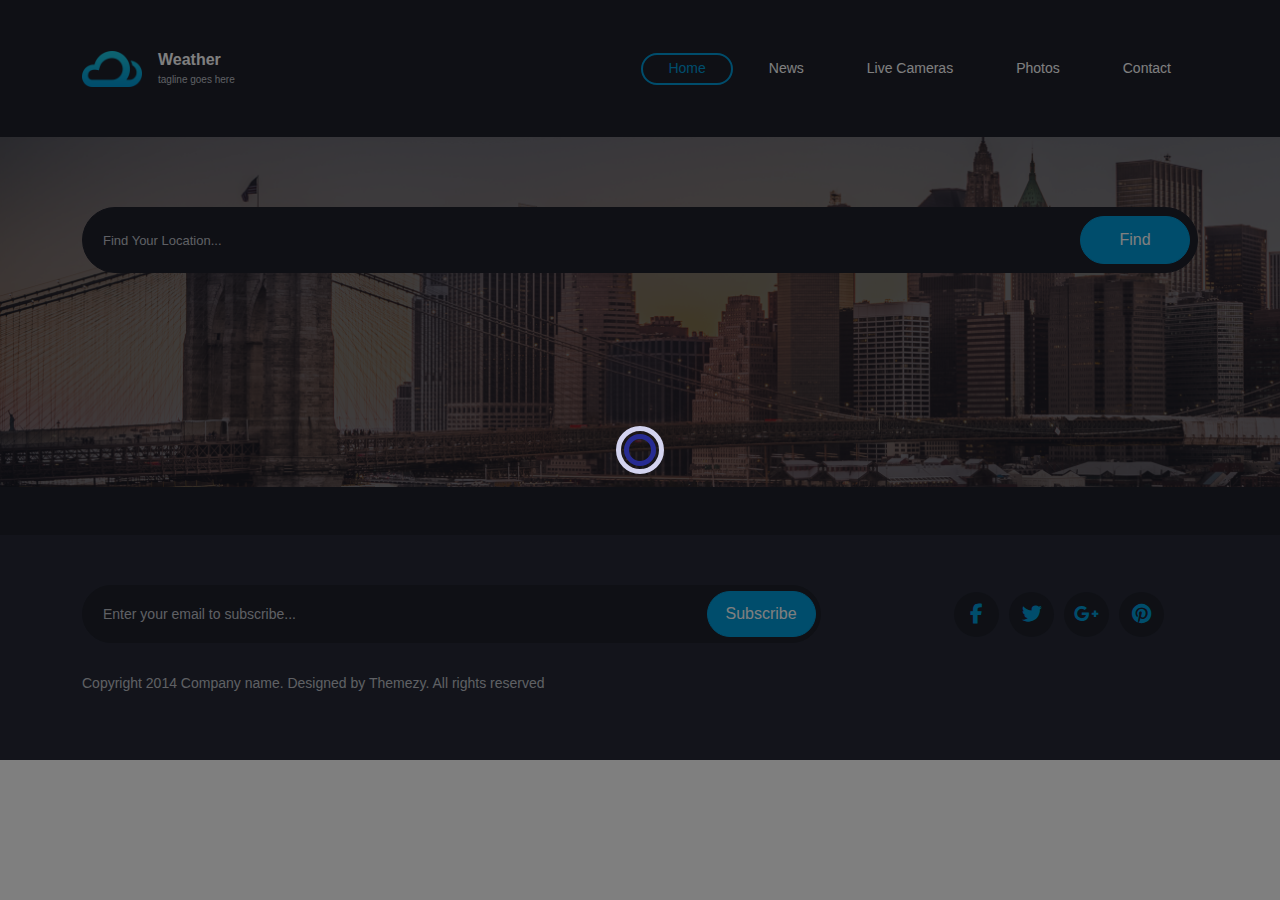
<file: index.html>
<!DOCTYPE html>
<html lang="en">
<head>
    <meta charset="UTF-8" />
    <meta name="viewport" content="width=device-width, initial-scale=1.0" />
    <title>Weather APP</title>
    <!--? ============ FavIcon ============ -->
    <link rel="icon" href="images/favicon.ico" />

    <!--? ============ Start FONTAWESOME LIBRAIRY ============ -->
    <link rel="stylesheet" href="css/all.min.css" />
    <!--? ============ End FONTAWESOME LIBRAIRY ============ -->
      
    <!--? ============ Start BOOTSTRAP CSS ============ -->
    <link rel="stylesheet" href="css/bootstrap.min.css" />
    <!--? ============ End BOOTSTRAP CSS ============ -->
   
    <!--? ============ Start Media Query ============ -->
    <link rel="stylesheet" href="css/mediaQuery.css" />
    <!--? ============ End Media Query ============ -->

    <!--? ============ Start MAIN CSS ============ -->
    <link rel="stylesheet" href="css/main.css" />
    <!--? ============ End MAIN CSS ============ -->
</head>

<body>

   
   <!--!  ============  Start  Navbar   ============ -->
   <nav class="navbar navbar-expand-lg my-nav">
      <div class="container">
        <a class="navbar-brand" href="#">
         <div class="logo d-flex justify-content-center align-items-center">
            <div class="nav-img">
               <img src="images/logo@2x.png" alt="cloud" class="w-100 d-block">
            </div>
            <div class="logo-title ms-3">
               <h1>Weather</h1>
               <span class="d-block">tagline goes here</span>
            </div>
         </div>
        </a>
        <button class="navbar-toggler" type="button" data-bs-toggle="collapse" data-bs-target="#navbarSupportedContent" aria-controls="navbarSupportedContent" aria-expanded="false" aria-label="Toggle navigation">
          <span ><i class="fa-solid fa-bars"></i></span>
        </button>
        <div class="collapse navbar-collapse" id="navbarSupportedContent">
          <ul class="navbar-nav ms-auto  mb-lg-0">
            <li class="nav-item">
              <a class="nav-link active" aria-current="page" href="index.html">Home</a>
            </li>
            <li class="nav-item">
              <a class="nav-link" href="#">News</a>
            </li>
            <li class="nav-item">
               <a class="nav-link" href="#">Live Cameras</a>
             </li>
             <li class="nav-item">
               <a class="nav-link" href="#">Photos</a>
             </li>
             <li class="nav-item">
               <a class="nav-link" href="contact.html">Contact</a>
             </li>
          </ul>
        </div>
      </div>
   </nav>
   <!--!  ============  End  Navbar   ============ -->


   <!--!  ============  Start  Main   ============ -->
   <main>
      <section class="header">
         <div class="container">
            <div class="search-bar position-relative">
               <input type="search" id="inputSearch" placeholder="Find Your Location..." class="w-100" >
               <button class="btn-find">Find</button>
            </div>
         </div>
      </section>
      <section class="weather-table">
         <div class="container">
            <div class="row g-0" id="rowData">
               
            </div>
         </div>
      </section>
   </main>
   <!--!  ============  End  Main   ============ -->

   <!--!  ============  Start  Loading   ============ -->
   <div class="loading d-none" id="loading">
      <span class="loader"></span>
   </div>
   <!--!  ============  End  Loading   ============ -->

   <!--!  ============  Start Footer   ============ -->
   <footer>
      <div class="container">
         <div class="row align-items-center g-3">
            <div class="col-md-8">
               <div class="subscribe position-relative">
                  <input type="text" id="inputsubscribe" placeholder="Enter your email to subscribe..." class="w-100" >
                  <button type="submit">Subscribe</button>
               </div>
            </div>
            <div class="col-md-3 offset-md-1">
               <div class="social-links d-flex justify-content-center align-items-center">
                  <a href="#"><i class="fa-brands fa-facebook-f"></i></a>
                  <a href="#"><i class="fa-brands fa-twitter"></i></a>
                  <a href="#"><i class="fa-brands fa-google-plus-g"></i></a>
                  <a href="#"><i class="fa-brands fa-pinterest"></i></a>
               </div>
            </div>
         </div>

         <p>Copyright 2014 Company name. Designed by Themezy. All rights reserved</p>
      </div>
   </footer>
   <!--!  ============  End Footer   ============ -->


   <!--? ============ Start BOOTSTRAP JS ============ -->
   <script src="js/bootstrap.bundle.min.js"></script>
   <!--? ============ End BOOTSTRAP JS ============ -->

   <!--? ============ Start Main JS ============ -->
   <script src="js/index.js"></script>
   <!--? ============ End Main JS ============ -->
</body>
</html>
</file>
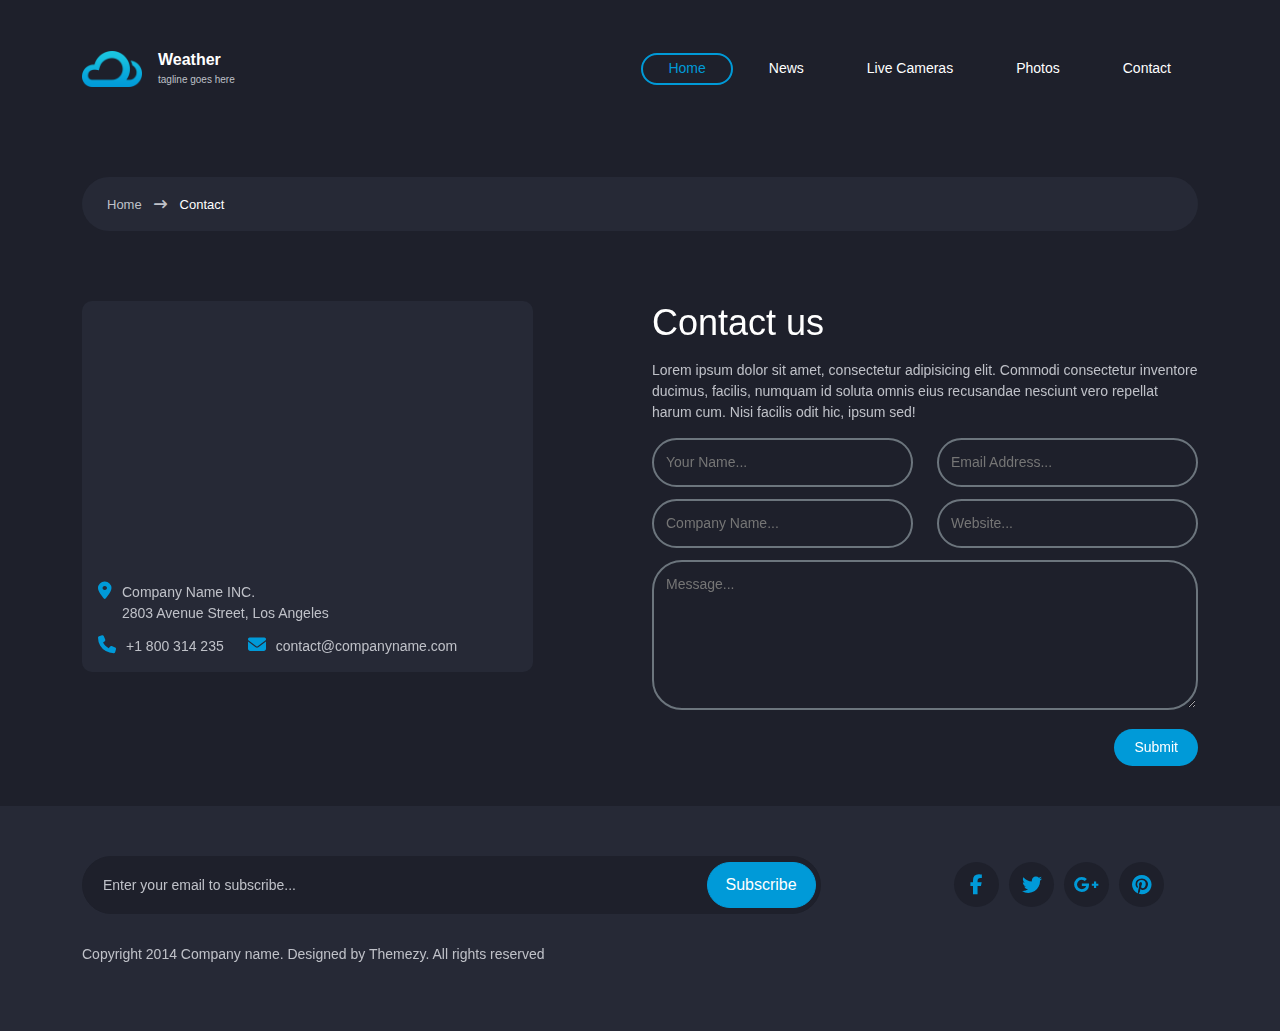
<file: contact.html>
<!DOCTYPE html>
<html lang="en">
  <head>
    <meta charset="UTF-8" />
    <meta name="viewport" content="width=device-width, initial-scale=1.0" />
    <title>Contact Page</title>

    <!--? ============ Start FONTAWESOME LIBRAIRY ============ -->
    <link rel="stylesheet" href="css/all.min.css" />
    <!--? ============ End FONTAWESOME LIBRAIRY ============ -->

    <!--? ============ Start BOOTSTRAP CSS ============ -->
    <link rel="stylesheet" href="css/bootstrap.min.css" />
    <!--? ============ End BOOTSTRAP CSS ============ -->

    <!--? ============ Start Media Query ============ -->
    <link rel="stylesheet" href="css/mediaQuery.css" />
    <!--? ============ End Media Query ============ -->

    <!--? ============ Start MAIN CSS ============ -->
    <link rel="stylesheet" href="css/main.css" />
    <!--? ============ End MAIN CSS ============ -->
  </head>

  <body>
    <!--!  ============  Start  Navbar   ============ -->
    <nav class="navbar navbar-expand-lg my-nav">
      <div class="container">
        <a class="navbar-brand" href="#">
         <div class="logo d-flex justify-content-center align-items-center">
            <div class="nav-img">
               <img src="images/logo@2x.png" alt="cloud" class="w-100 d-block">
            </div>
            <div class="logo-title ms-3">
               <h1>Weather</h1>
               <span class="d-block">tagline goes here</span>
            </div>
         </div>
        </a>
        <button class="navbar-toggler" type="button" data-bs-toggle="collapse" data-bs-target="#navbarSupportedContent" aria-controls="navbarSupportedContent" aria-expanded="false" aria-label="Toggle navigation">
          <span ><i class="fa-solid fa-bars"></i></span>
        </button>
        <div class="collapse navbar-collapse" id="navbarSupportedContent">
          <ul class="navbar-nav ms-auto  mb-lg-0">
            <li class="nav-item">
              <a class="nav-link active" aria-current="page" href="index.html">Home</a>
            </li>
            <li class="nav-item">
              <a class="nav-link" href="#">News</a>
            </li>
            <li class="nav-item">
               <a class="nav-link" href="#">Live Cameras</a>
             </li>
             <li class="nav-item">
               <a class="nav-link" href="#">Photos</a>
             </li>
             <li class="nav-item">
               <a class="nav-link" href="contact.html">Contact</a>
             </li>
          </ul>
        </div>
      </div>
    </nav>
    <!--!  ============  End  Navbar   ============ -->

    <!--!  ============  Start  Main   ============ -->
    <main>
      <section class="contact">
        <div class="container">
          <div class="move">
            <a href="index.html">Home</a>
            <span><i class="fa-solid fa-arrow-right-long"></i></span>
            <span class="cont">Contact</span>
          </div>
          <div class="row">
            <div class="col-md-5">
              <div class="inner">
                <div style="width: 100%" class="mb-2">
                  <iframe
                    class="rounded-top-2"
                    width="100%"
                    height="250px"
                    frameborder="0"
                    scrolling="no"
                    marginheight="0"
                    marginwidth="0"
                    src="https://maps.google.com/maps?width=100%25&amp;height=220px&amp;hl=en&amp;q=1%20Grafton%20Street,%20Dublin,%20Ireland+(My%20Business%20Name)&amp;t=&amp;z=14&amp;ie=UTF8&amp;iwloc=B&amp;output=embed"
                    ><a href="https://www.gps.ie/">gps systems</a></iframe
                  >
                </div>
                <span class="address d-flex mt-4 ms-3"
                  ><i class="fa-solid fa-location-dot"></i
                  ><span
                    ><span class="d-block">Company Name INC.</span>
                    <span>2803 Avenue Street, Los Angeles</span></span
                  ></span
                >
                <div class="icon d-flex flex-wrap align-items-center ms-3">
                  <span class="phone d-block me-4"
                    ><i class="fa-solid fa-phone"></i>+1 800 314 235</span
                  >
                  <span class="mail"
                    ><i class="fa-solid fa-envelope"></i
                    >contact@companyname.com</span
                  >
                </div>
              </div>
            </div>
            <div class="col-md-6 offset-md-1">
            <div class="content">
              <h2 class="text-white">Contact us</h2>
              <p>
                Lorem ipsum dolor sit amet, consectetur adipisicing elit.
                Commodi consectetur inventore ducimus, facilis, numquam id
                soluta omnis eius recusandae nesciunt vero repellat harum cum.
                Nisi facilis odit hic, ipsum sed!
              </p>
              <form>
                <div class="row">
                  <div class="col-md-6">
                    <input type="text" name="Name" id="name" placeholder="Your Name..." class="w-100">
                  </div>
                  <div class="col-md-6">
                    <input type="email" name="email" id="email" placeholder="Email Address..." class="w-100">
                  </div>
                </div>
                <div class="row">
                  <div class="col-md-6">
                    <input type="text" name="Company Name" class="w-100" id="CompanyName" placeholder="Company Name...">
                  </div>
                  <div class="col-md-6">
                    <input type="text" name="Website" class="w-100" id="Website" placeholder="Website...">
                  </div>
                </div>
                <textarea name="message" id="message"  placeholder="Message..." class="w-100"></textarea>
                <div class=" text-end">
                  <button>Submit</button>
                </div>
              </form>
            </div>
            </div>
          </div>
        </div>
      </section>
    </main>
    <!--!  ============  End  Main   ============ -->

    <!--!  ============  Start Footer   ============ -->
    <footer>
      <div class="container">
         <div class="row align-items-center g-3">
            <div class="col-md-8">
               <div class="subscribe position-relative">
                  <input type="text" id="inputsubscribe" placeholder="Enter your email to subscribe..." class="w-100" >
                  <button type="submit">Subscribe</button>
               </div>
            </div>
            <div class="col-md-3 offset-md-1">
               <div class="social-links d-flex justify-content-center align-items-center">
                  <a href="#"><i class="fa-brands fa-facebook-f"></i></a>
                  <a href="#"><i class="fa-brands fa-twitter"></i></a>
                  <a href="#"><i class="fa-brands fa-google-plus-g"></i></a>
                  <a href="#"><i class="fa-brands fa-pinterest"></i></a>
               </div>
            </div>
         </div>

         <p>Copyright 2014 Company name. Designed by Themezy. All rights reserved</p>
      </div>
    </footer>
    <!--!  ============  End Footer   ============ -->


    <!--? ============ Start BOOTSTRAP JS ============ -->
    <script src="js/bootstrap.bundle.min.js"></script>
    <!--? ============ End BOOTSTRAP JS ============ -->
  </body>
</html>
</file>
<file: css/mediaQuery.css>
@media screen and (max-width: 992px)
{
    /************ START  Navbar *************/
    .my-nav button span
    {
        color: #fff;
    }
    .my-nav .navbar-toggler:focus,
    .my-nav .navbar-toggler {
    box-shadow: none !important; 
    outline: none !important;    
    }
    .my-nav .navbar-toggler
    {
        
        padding: 20px 18px;
    }
    .my-nav .navbar-toggler:hover
    {
        border: 1px solid #009AD8;
        border-radius: 30px;

    }
    .my-nav .navbar-nav
    {
        margin-top: 25px;
        text-align: center;
        background-color: #262936;
        border-radius: 10px;
    }
    .my-nav .navbar-nav .nav-item .nav-link
    {
        border:none !important;
        padding-block: 20px !important;
    }
    .my-nav .navbar-nav .nav-item .nav-link:hover
    {
        border:none !important;
        color:#ffff !important;
    }
    .my-nav .navbar-nav .nav-item .nav-link.active
    {
    border: unset !important;
    color:var(--main-color);
    }
    .my-nav .navbar-nav .nav-item
    {
        border-bottom: 1px solid rgba(255, 255, 255, 0.1) !important;
    }
    /************ END  Navbar *************/

    /************ START  Weather Table Section *************/
    .weather-table #tomorrow
    {
        --bs-card-bg:unset;
    }
    .weather-table #tomorrow .card-body
    {
        height: 300px;
    }
    .weather-table #tomorrow .card-footer
   {
    border:unset !important;
   }
   /************ END  Weather Table Section *************/
   
   /************ START Footer *************/
   footer .social-links
   {
    justify-content: unset !important;
   }
   footer p{
    margin-top: 20px !important;
 }
 /************ END Footer *************/

 /************ START Contact Page *************/
 .contact .content
 {
    padding-top: 20px;
 }
 .contact .inner .icon .phone,
 .contact .inner .icon .mail{
   width: 100%;
 }
 .contact .inner .icon .mail
 {
    padding-top: 12px;
 }
 /************ END Contact Page *************/
}
</file>
<file: css/main.css>
/*********** START Global Styles  ***********/
body {
   font-family: sans-serif;
}
:root
{
   --main-bg:#1E202B;
   --second-bg:#262936;
   --third-bg:#323544;
   --main-color:#009AD8;
   --second-color:rgb(191, 193, 200);
}
/*********** END Global Styles  ***********/

/************ START  Navbar *************/
.navbar.my-nav
{
   background-color: var(--main-bg);
   --bs-navbar-color:#fff;
   --bs-navbar-brand-color:#fff;
   --bs-navbar-active-color:#fff;
   --bs-navbar-hover-color:var(--main-color);
   --bs-navbar-brand-hover-color:#fff;
   padding-block: 2.8125rem;
}
.nav-img
{
   width: 60px;
}
.logo .logo-title h1
{
   font-size: 16px;
   font-weight: 700;
   margin-bottom: .2rem;
}
.logo .logo-title span
{
   font-size: 10px;
   font-weight: 300;
   color: var(--second-color);
}
.my-nav .navbar-nav
{
   font-size: 14px;
}
.my-nav .navbar-nav .nav-item .nav-link
{
   border-radius: 30px;
   border: transparent 2px solid;
   padding: 3.5px 25px;
   margin-left: 9px;
   transition: all 0.7s;
}
.my-nav .navbar-nav .nav-item .nav-link:hover
{
   border: var(--main-color) 2px solid;
   color:var(--main-color);
}
.my-nav .navbar-nav .nav-item .nav-link.active
{
   border-radius: 30px;
   border: var(--main-color) 2px solid;
   color:var(--main-color);
   padding: 3.5px 25px;
}
/************ END  Navbar *************/

/************ START  Header Section *************/
.header
{
   background-image: url(../images/banner.png);
   background-size: cover;
   min-height: 350px;
   padding:70px 0;
}
.header .search-bar
{
   margin-bottom: 70px;
}
.header .search-bar input
{
   padding:20px 50px 20px 20px;
   border-radius: 45px;
   background-color: var(--main-bg);
   border:var(--main-bg) 1px solid; 
   color: #fff;
}
.header .search-bar input::placeholder
{
   color: var(--second-color);
   font-size: 13px;
}
.header .search-bar input:focus
{
   outline: unset;
}
.header .search-bar .btn-find
{
   background-color: var(--main-color);
   color: #fff;
   border-radius: 30px;
   padding: 8px 32px;
   margin-right: 8px;
   border: var(--main-color) 1px solid ;
   position: absolute;
   right: 0;
   top: 50%;
   transform: translateY(-50%);
   width: 110px;
   height: 48px;
}
/************ END  Header Section *************/

/************ START  Weather Table Section *************/
.weather-table 
{
   background-color: var(--main-bg);
   padding: 8px 0 40px;
}
.weather-table #rowData
{
   margin-top: -150px;
   margin-bottom: 20px;
}
.weather-table #today
{
   background-color: var(--third-bg);
   color: var(--second-color);
}
.weather-table .card-body
{
   padding-inline:  20px;
   height: 360px;
}
.weather-table #today .card-footer
{
   background-color:#2D303D;
}
.weather-table .card-body #degree
{
   color: #fff;
   font-size: 80px;
   font-weight: 700;
}
.weather-table .card-body #degree #char
{
   vertical-align:super;
   font-size: 75px;
}
.weather-table .card-body .status
{
   width: 27%;
   margin-bottom: 10px;
}
.weather-table .card-body #today-status
{
   color: var(--main-color);
   font-size: 14px;
   margin-bottom: 12px;
}
.weather-table .card-body .compass img
{
   width: 27%;
}
.tomorrow
{
   background-color: var(--second-bg);
   color: var(--second-color);
}
.tomorrow-footer
{
   background-color:#222530;
   color: var(--second-color);
}
.third
{
   background-color: var(--third-bg);
   color: var(--second-color);
}
.third-footer
{
   background-color:#2D303D;
   color: var(--second-color);
}
.weather-table #tomorrow
{
   --bs-card-border-color:unset !important;
}
.weather-table #tomorrow .next-status-shap
{
   width: 15%;
   margin-block:25px ;
}
.weather-table .card-body #next-degree1
{
   font-size: 24px;
   font-weight: 700;
   color: #fff;
}
.weather-table .card-body #next-degree1 #char
{
   vertical-align:super;
   font-size: 20px;
   margin-inline:2px ;
}
.weather-table .card-body #next-degree2
{
   font-size: 16px;
   font-weight: 300;
}
.weather-table .card-body #next-degree2 #char
{
   vertical-align:super;
   font-size: 12px;
   margin-inline:2px ;
}
.weather-table .card-body #next-status
{
   color: var(--main-color);
   font-size: 14px;
   margin-top: 20px;
}

/************ END  Weather Table Section *************/

/************ START Footer *************/
footer
{
   background-color: var(--second-bg);
   padding: 50px 0;
}
footer .subscribe input
{
   padding:16px 50px 16px 20px;
   border-radius: 45px;
   background-color: var(--main-bg);
   border:var(--main-bg) 1px solid; 
   color: #fff;
}
footer .subscribe input::placeholder
{
   color: var(--second-color);
   font-size: 14px;
}
footer .subscribe input:focus
{
   outline: unset;
}
footer .subscribe button
{
   background-color: var(--main-color);
   color: #fff;
   border-radius: 30px;
   padding: 10px 18px;
   margin-right: 5px;
   border: var(--main-color) 1px solid ;
   position: absolute;
   right: 0;
   top: 50%;
   transform: translateY(-50%);
   
   text-align: center;
}
footer p{
   color: var(--second-color);
   font-size: 14px;
   font-weight: 300;
   margin-top: 30px;
}
footer .social-links a
{
   background-color:var(--main-bg) ;
   border-radius: 50%;
   width: 45px;
   height: 45px;
   margin-right: 10px;
   display: block;
   position: relative;
   transition: all 0.5s;
}
footer .social-links a i
{
   font-size: 20px;
   color: var(--main-color);
   position: absolute;
   top: 50%;
   left: 50%;
   transform: translate(-50%,-50%);
   transition: all 0.5s;
}
footer .social-links a:hover
{
   background-color:var(--main-color) ;
}
footer .social-links a:hover i
{
   color:#ffff ;
}
/************ END Footer *************/

/************ START Contact Page *************/
.contact
{
   background-color: var(--main-bg);
   padding: 40px 0;
}
.contact .move
{
   width: 100%;
   border-radius: 40px;
   background-color: var(--second-bg);
   padding-block: 15px;
   padding-left: 25px;
   margin-bottom: 70px;
}
.contact .move a
{
   color: var(--second-color);
   font-size: 13px;
   transition: all 0.5s;
   text-decoration: none;
   margin-right: 8px;
}
.contact .move a:hover
{
   text-decoration: underline;
}
.contact .move i
{
   color: var(--second-color);
   font-size: 13px;
}
.contact .move .cont
{
   color: #fff;
   font-size: 13px;
   margin-left: 8px;
}
.contact .inner
{
   background-color: var(--second-bg);
   border-radius: 10px;
   padding-bottom: 15px;
   color: var(--second-color);
}
.contact .inner span
{
   font-size: 14px;
   font-weight: 300;
}
.contact .inner span i
{
   font-size: 18px;
   color: var(--main-color);
   margin-right: 10px;
   cursor: pointer;
}
.contact .inner .address
{
   margin-bottom: 12px;
}
.contact .content h2{
   font-size:36px ;
   font-weight: 300;
   margin-bottom: 15px;
}
.contact .content p{
   font-size:14px ;
   font-weight: 300;
   margin-bottom: 15px;
   color: var(--second-color);
}
.contact .content input{
   background-color: transparent;
   border-radius: 30px;
   padding: 12px;
   margin-bottom: 12px;
   border: var(--bs-secondary) 2px solid;
   color: #fff;
   font-size: 14px;
   transition: all 0.5s;
}
.contact .content input:hover{
   border: var(--main-color) 2px solid;
}
.contact .content input::placeholder{
   font-size: 14px;
}
.contact .content input:focus{
   outline: unset;
}
.contact .content textarea{
   background-color: transparent;
   border-radius: 30px;
   padding: 12px;
   margin-bottom: 12px;
   border: var(--bs-secondary) 2px solid;
   color: #fff;
   font-size: 14px;
   transition: all 0.5s;
   height: 150px;
}
.contact .content textarea:hover{
   border: var(--main-color) 2px solid;
}
.contact .content textarea::placeholder{
   font-size: 14px;
}
.contact .content textarea:focus{
   outline: unset;
}
.contact .content button
{
   border: none;
   background-color: var(--main-color);
   padding: 8px 20px;
   border-radius: 30px;
   color: #ffff;
   font-size: 14px;
   text-align: end;
}
/************ END Contact Page *************/

/************** START loading **************/
.loader {
   width: 48px;
   height: 48px;
   display: block;
   border-radius: 50%;
   position: relative;
   animation: rotate 1s linear infinite
}
 .loader::before , .loader::after {
   content: "";
   box-sizing: border-box;
   position: absolute;
   inset: 0px;
   border-radius: 50%;
   border: 5px solid #d3d3ef;
   animation: prixClipFix 2s linear infinite ;
 }
 .loader::after{
   inset: 8px;
   transform: rotate3d(90, 90, 0, 180deg );
   border-color: #272b92;
 }

 @keyframes rotate {
   0%   {transform: rotate(0deg)}
   100%   {transform: rotate(360deg)}
 }

@keyframes prixClipFix {
     0%   {clip-path:polygon(50% 50%,0 0,0 0,0 0,0 0,0 0)}
     50%  {clip-path:polygon(50% 50%,0 0,100% 0,100% 0,100% 0,100% 0)}
     75%, 100%  {clip-path:polygon(50% 50%,0 0,100% 0,100% 100%,100% 100%,100% 100%)}
 }
.loading
{
   position: fixed;
   top: 0;
   left: 0;
   z-index: 999999;
   height: 100%;
   width: 100%;
   background-color: rgba(0, 0, 0, 0.5);
   display: flex;
   justify-content: center;
   align-items: center;
}
/************** END loading **************/
</file>
